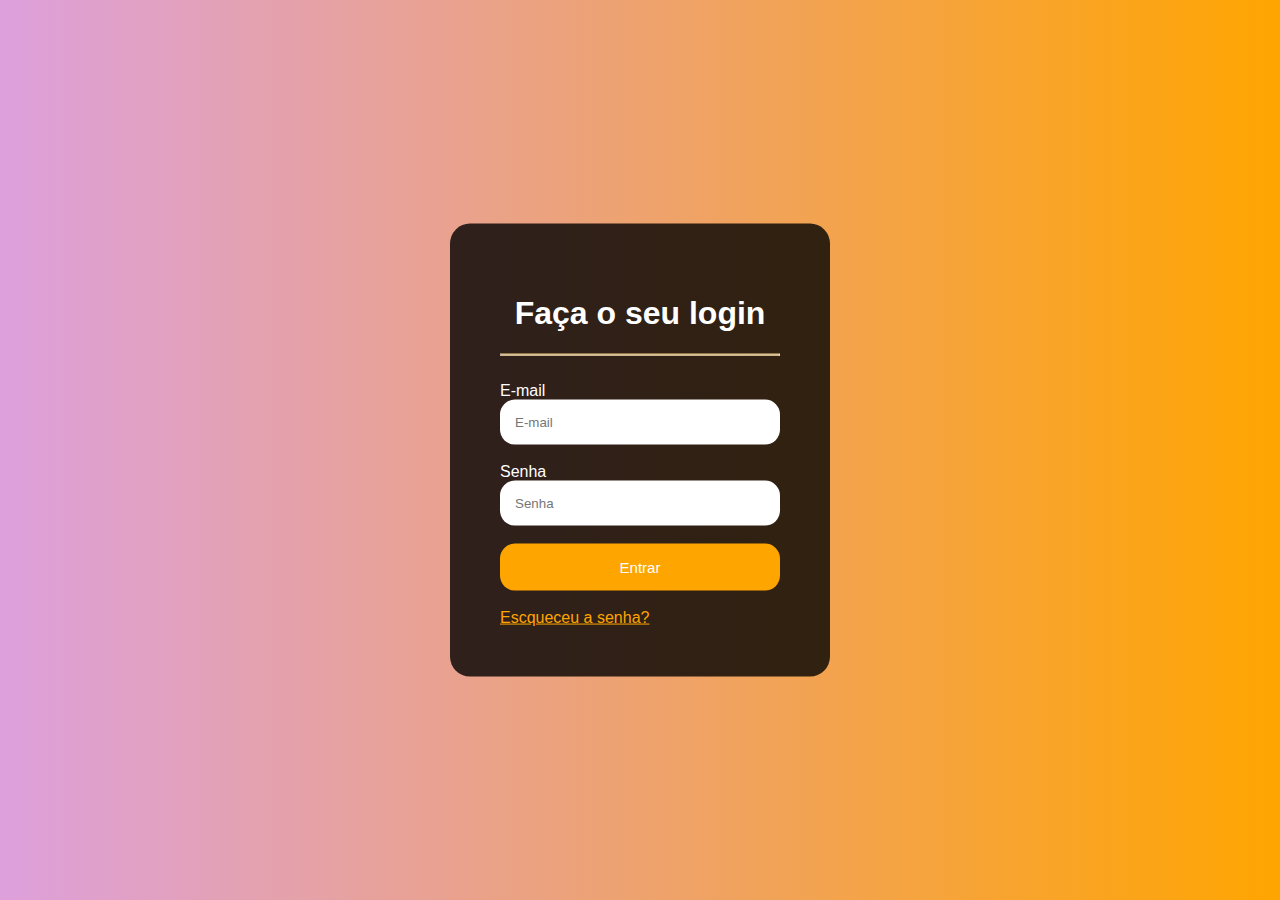
<file: index.html>
<!DOCTYPE html>
<html lang="pt-br">
<head>
    <meta charset="UTF-8">
    <meta name="viewport" content="width=device-width, initial-scale=1.0">
    <title>Página de login</title>
    <link rel="stylesheet" href="style.css">
</head>
<body>
    <div>
        <form>
            <h1>Faça o seu login</h1>
            <hr><br>
            <label for="email">E-mail</label><br>
            <input type="email" placeholder="E-mail"></input>
            <br><br>
            <label for="password">Senha</label><br>
            <input type="password" placeholder="Senha"></input>
            <br><br>
            <a href="/index2.html"><input type="button" value="Entrar"></a><br><br>
            <a href="link">Escqueceu a senha?</a>

        </form>
    </div>
</body>
</html>
</file>
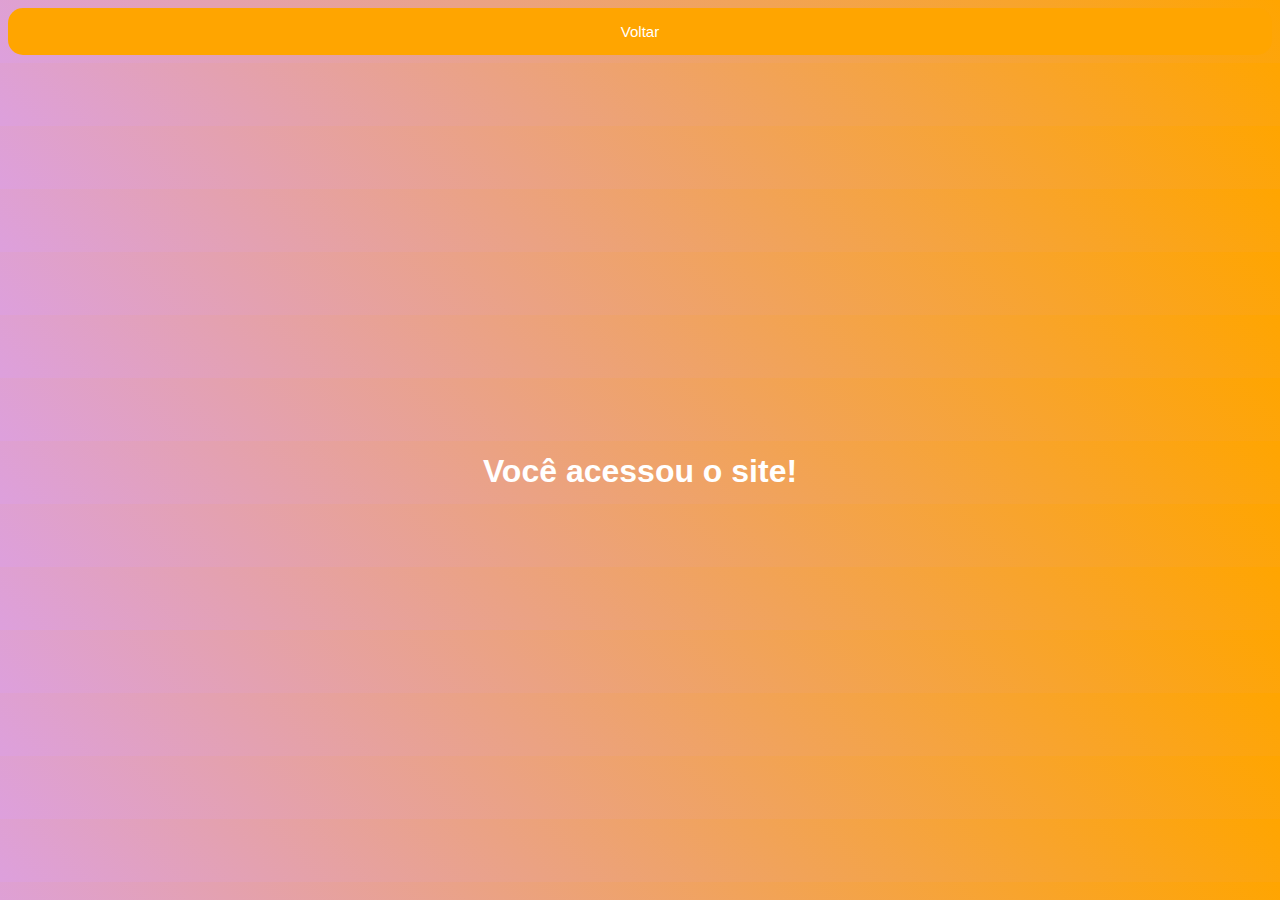
<file: index2.html>
<!DOCTYPE html>
<html lang="pt-br">
<head>
    <meta charset="UTF-8">
    <meta name="viewport" content="width=device-width, initial-scale=1.0">
    <title>Pag 2</title>
    <link rel="stylesheet" href="style.css">
</head>
<body>
    <h1 id="inicial">Você acessou o site!</h1>
    <a href="/index.html"><input type="button" value="Voltar"></a>
</body>
</html>
</file>
<file: style.css>
body{
    font-family: Arial, Helvetica, sans-serif;
    background-image: linear-gradient(45deg, plum, orange );
}
div{
    background-color: rgba(0, 0, 0, 0.8 );
    position: absolute;
    top: 50%;
    left: 50%;
    transform: translate(-50%, -50%);
    padding: 50px;
    border-radius: 20px;
    color: white;
}
input{
    padding: 15px;
    border: none;
    outline: none;
    border-radius: 15px;
    width: 250px;
}
input[type="button"]{
    background-color: orange;
    padding: 15px;
    border: none;
    border-radius: 15px;
    color: white;
    width: 100%;
    font-size: 15px;
    cursor: pointer;
}
input[type="button"]:hover{
    background-color: rgb(231, 160, 28);
}
input[type="button"]:active{
    background-color: rgb(255, 199, 94);
}
#inicial{
    position: absolute;
    top: 50%;
    left: 50%;
    transform: translate(-50%, -50%);
    color: white;
}
hr{
    background-color: orange;
}
h1{
    text-align: center;
}
p{
    text-align: center;
}
a{
    color: orange;
    text-align: center;
}
</file>
